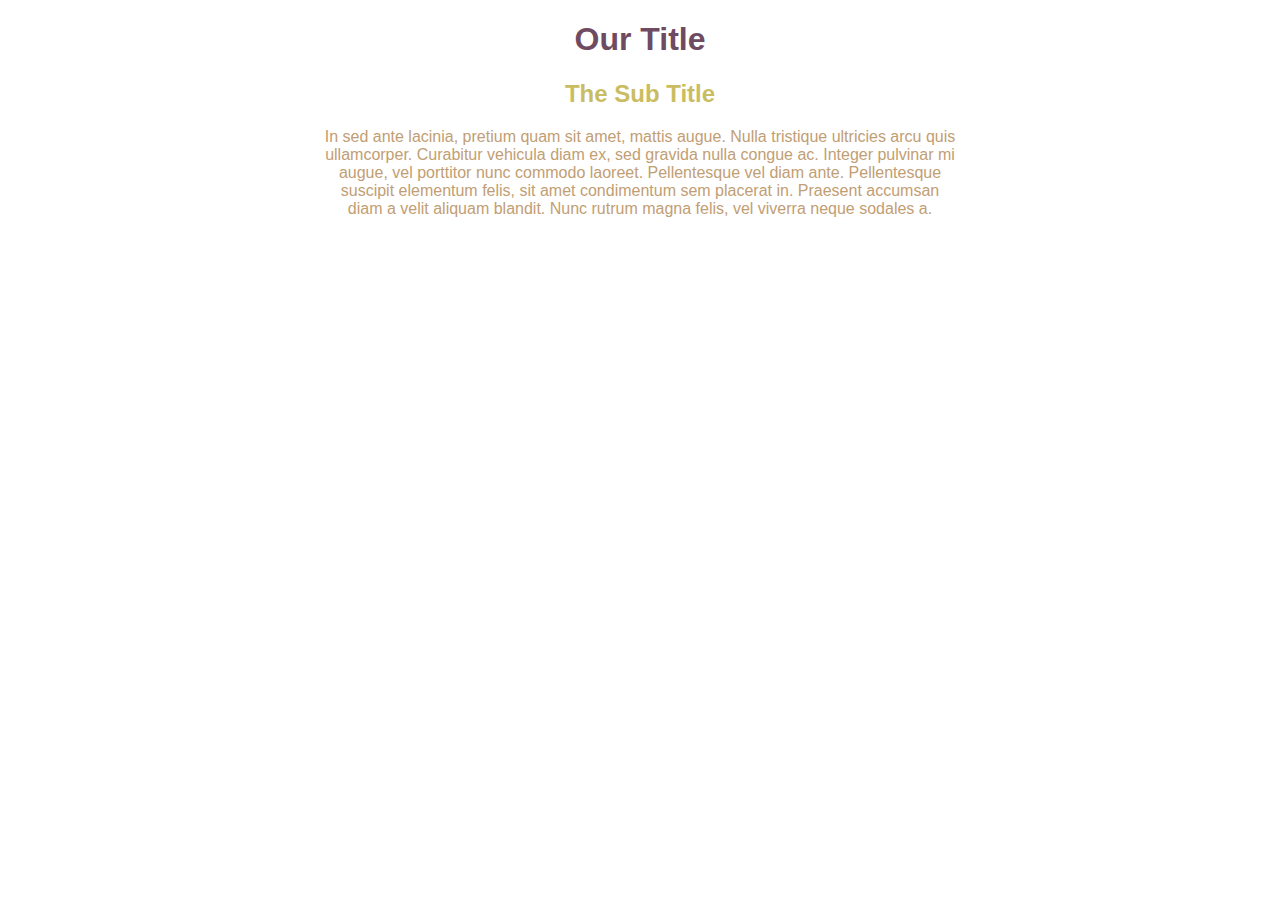
<file: color-scheme-device/index.html>
<!doctype html>
<html lang="en">

<head>
	<meta charset="UTF-8">
    <meta name="viewport" content="width=device-width, initial-scale=1">
    <title>Changing font colors</title>
	<link rel="stylesheet" type="text/css" href="css/main.css">
</head>

<body>

<section>
    <h1>Our Title</h1>
    <h2>The Sub Title</h2>
    <p>In sed ante lacinia, pretium quam sit amet, mattis augue. Nulla tristique ultricies arcu quis ullamcorper. Curabitur vehicula diam ex, sed gravida nulla congue ac. Integer pulvinar mi augue, vel porttitor nunc commodo laoreet. Pellentesque vel diam ante. Pellentesque suscipit elementum felis, sit amet condimentum sem placerat in. Praesent accumsan diam a velit aliquam blandit. Nunc rutrum magna felis, vel viverra neque sodales a.</p>
</section>

</body>

</html>
</file>
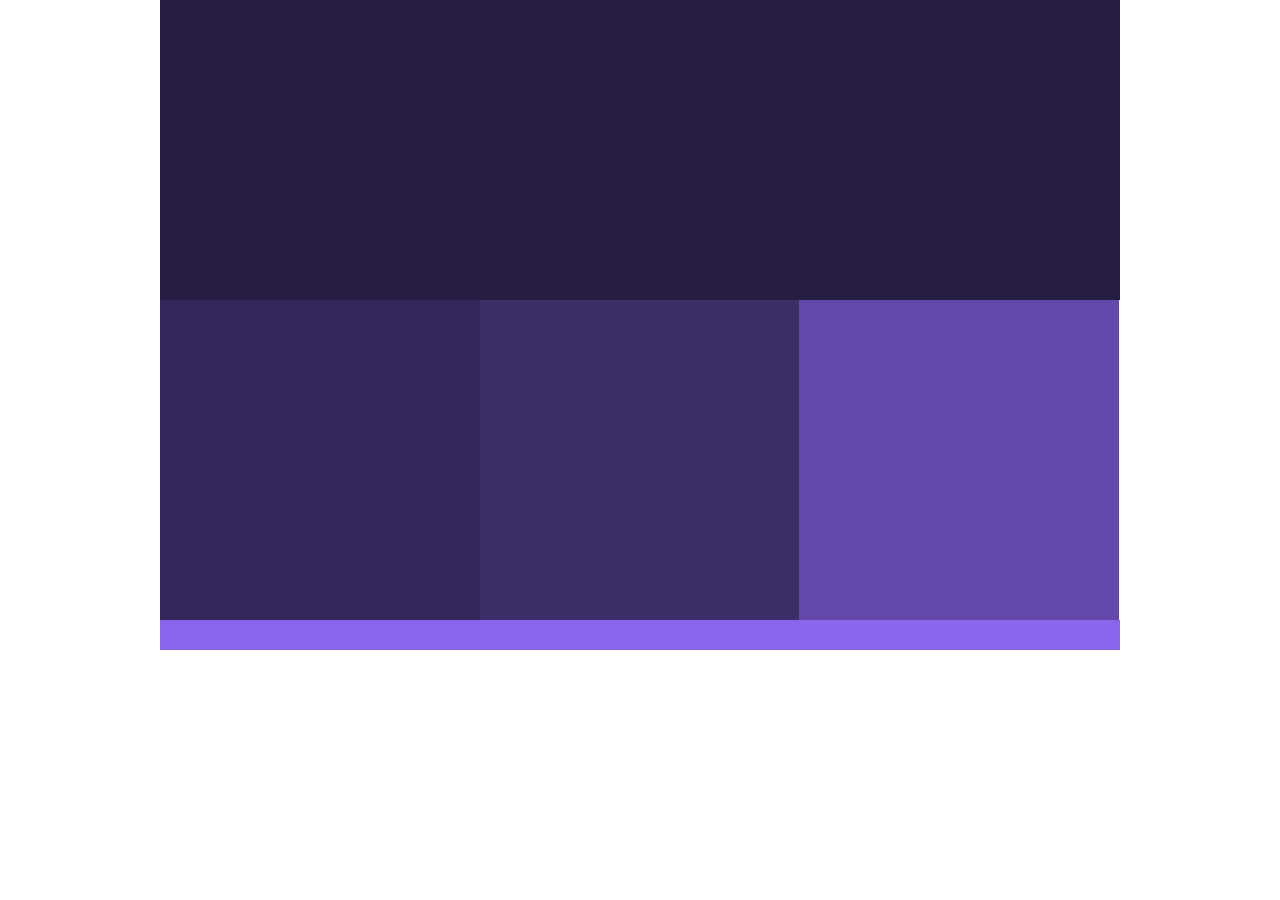
<file: media-query-colors/index.html>
<!doctype html>
<html>
  <head>
    <meta charset="UTF-8">
    <meta name="viewport" content="width=device-width, initial-scale=1">
    <title>Skillcrush Testing</title>
    <link rel="stylesheet" type="text/css" href="css/main.css" />
  </head>

  <body>
    <div id="wrapper">
      <header>

      </header>
      <div id="column-1" class="col-3"></div>
      <div id="column-2" class="col-3"></div>
      <div id="column-3" class="col-3"></div>


      <div class="clear"></div>
      <footer>

      </footer>

    </div><!-- wrapper -->
  </body>
</html>
</file>
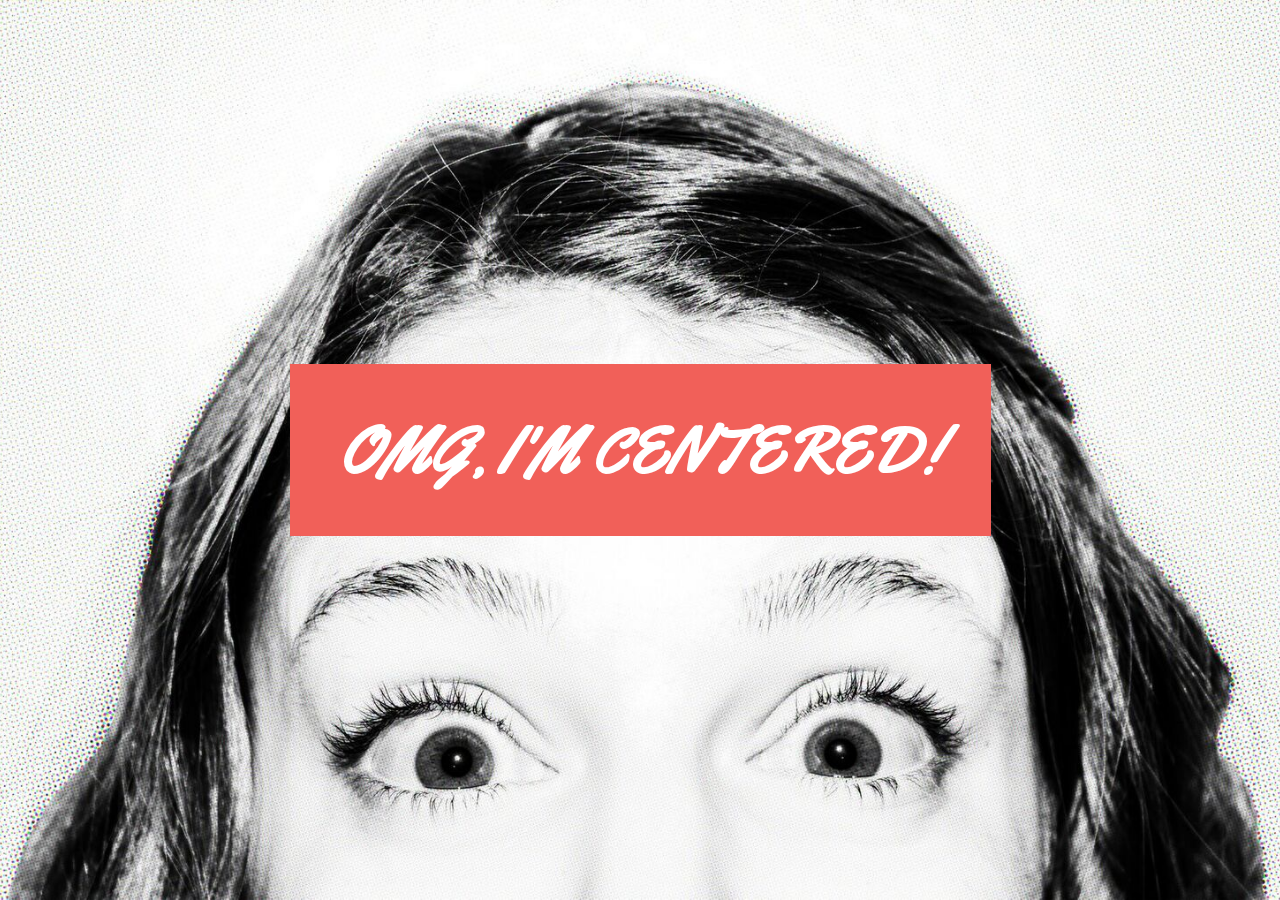
<file: responsive-flexbox/index.html>
<!DOCTYPE html>
<html lang="en">

<head>
  <meta charset="UTF-8">
  <title>Skillcrush Flexbox Example</title>
  <meta name="viewport" content="width=device-width, initial-scale=1.0">  
  <link rel="stylesheet" href="css/style.css">
  <link rel="preconnect" href="https://fonts.gstatic.com"><link href="https://fonts.googleapis.com/css2?family=Yellowtail&display=swap" rel="stylesheet">

</head>

<body>
  <div class="centered">
      <h1>OMG, I'M CENTERED!</h1>
  </div>


</body>

</html>
</file>
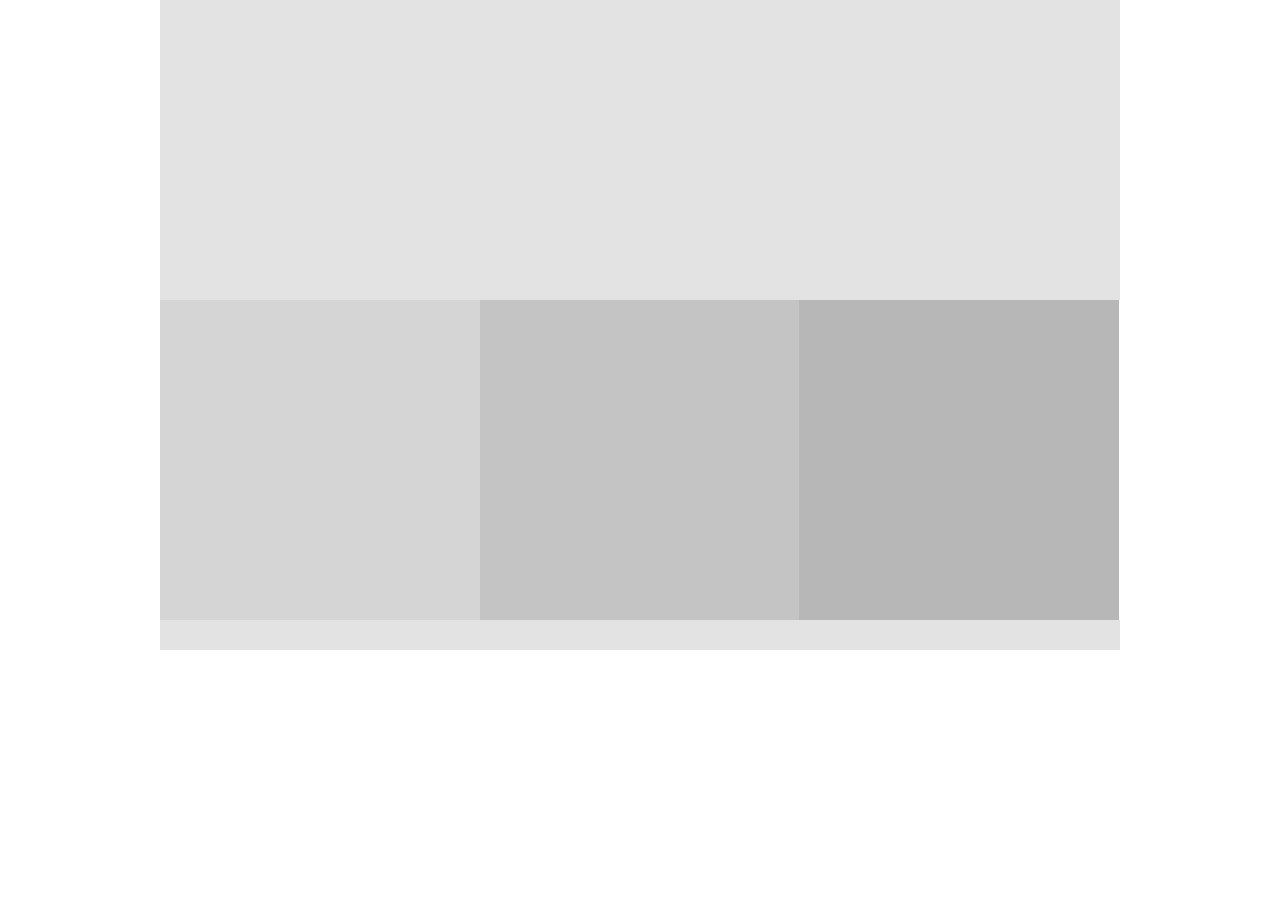
<file: static-to-fluid/index.html>
<!doctype html>
<html>
<head>
<meta charset="UTF-8">
<meta name="viewport" content="width=device-width, initial-scale=1">
<title>Skillcrush Testing</title>
<link rel="stylesheet" type="text/css" href="css/style.css" />

</head>

<body>
  <div id="wrapper">
    <header>
      
    </header>
    <div class="col-3 grey-1"></div>
    <div class="col-3 grey-2"></div>
    <div class="col-3 grey-3"></div>
    
    
    <div class="clear"></div>
    <footer>
    
    </footer>
    
  </div><!-- wrapper -->
</body>
</html>
</file>
<file: color-scheme-device/css/main.css>
body, html {
  text-align: center;
  font-family: Gotham, Helvetica, Arial, sans-serif;
  font-size: 1em;
}

section {
  width: 50%;
  margin: auto;
}

h1 {
  font-size: 2em;
	color:#7b7d70;
}

h2 {
  font-size: 1.5em;
	color:#4eafb8;
}

p {
	color:#ff8641;
}


/****** TABLET ******/
@media (min-width: 768px) {
	h1 {
		color:#02cbd2;
	}
	
	h2 {
		color:#fcc02a;
	}
	
	p {
		color:#7b8f8e;
	}
}

/****** DESKTOP ******/
@media (min-width: 1200px) {
	h1 {
		color:#6e4b61;
	}
	
	h2 {
		color:#cabd61;
	}
	
	p {
		color:#c19e74;
	}
}
</file>
<file: media-query-colors/css/main.css>
@charset "UTF-8";
/* CSS Document */

html, body {
  margin: 0px;
}

.clear {
  clear: both;
}

#wrapper {
  width: 100%;
  max-width: 960px;
  margin: auto;
}


/*---------- HEADER ----------*/

header {
  height: 300px;
  width: 100%;
  background: #e3e3e3;
}


/*---------- CONTENT AREA ----------*/

.col-3 {
  width: 100%;
  height: 320px;
  float: left;
}

#column-1 {
  background: #5C123A;
}

#column-2 {
  background: #E171AD;
}

#column-3 {
  background: #DB2C89;
}


/*---------- FOOTER ----------*/

footer {
  width: 100%;
  height: 30px;
  background: #e3e3e3;
}


/*---------- TABLET ----------*/
/* Change the background colors below */

@media (min-width: 768px) {
  header {
    background-color:#03423F;
  }

  #column-1 {
    background-color:#045C57;
  }

  #column-2 {
    background-color: #046964;
  }

  #column-3 {
    background-color:#07A8A0;
  }

  footer {
    background-color:#09E8DD ;
  }
  
	.col-3 {
		width: 50%;
	}
}


/*---------- Desktops ----------*/
@media (min-width: 1200px) {
  header {
    background-color:#271D42;
  }

  #column-1 {
    background-color:#35275C;
  }

  #column-2 {
    background-color:#3D2D69;
  }

  #column-3 {
    background-color:#6248A8;
	width: 33.3%;
  }

  footer {
    background-color: #8966EB;
  }
   
	.col-3 {
		width: 33.3%;
	}
}
</file>
<file: responsive-flexbox/css/style.css>
html, body {
	height:100%;
	font-size: 16px;
	margin: 0;
}

body {
	display: flex;
	justify-content: center;
	align-items: center; 
	background: url('../img/wow.png') bottom center no-repeat;
	background-size: cover;
	font-size: 1em;
}
/*Justify-content-centers our object horizontal but align-items centers vertically*/

.centered {
	font-family: 'Yellowtail', cursive;
	padding: 0 3.125em;
	background: #f16059;
}

h1 {
	font-size: 2em;
	color: #fff;
	text-align: center;
}

/*BREAKPOINTS*/

@media screen and (min-width: 786px) {
	h1 {
		font-size: 3em;
	}
}

@media screen and (min-width: 1200px) {
	h1 {
		font-size: 4em;
	}
}
</file>
<file: static-to-fluid/css/style.css>
@charset "UTF-8";
/* CSS Document */

html, body{
  margin:0px;
}
.clear{
  clear:both;
}
#wrapper{
  width:100%;
	max-width: 960px;
  margin:auto;
}

/*---------- HEADER ----------*/

header{
  height:300px;
  width:100%;
  background:#e3e3e3;
}


/*---------- CONTENT AREA ----------*/

.col-3{
  width:33.3%;
  height:320px;
  float:left;
}
.grey-1{
  background:#d5d5d5;
}
.grey-2{
  background:#c4c4c4;
}
.grey-3{
  background:#b7b7b7;
}


/*---------- FOOTER ----------*/

footer{
  width:100%;
  height:30px;
   background:#e3e3e3;
}
</file>
